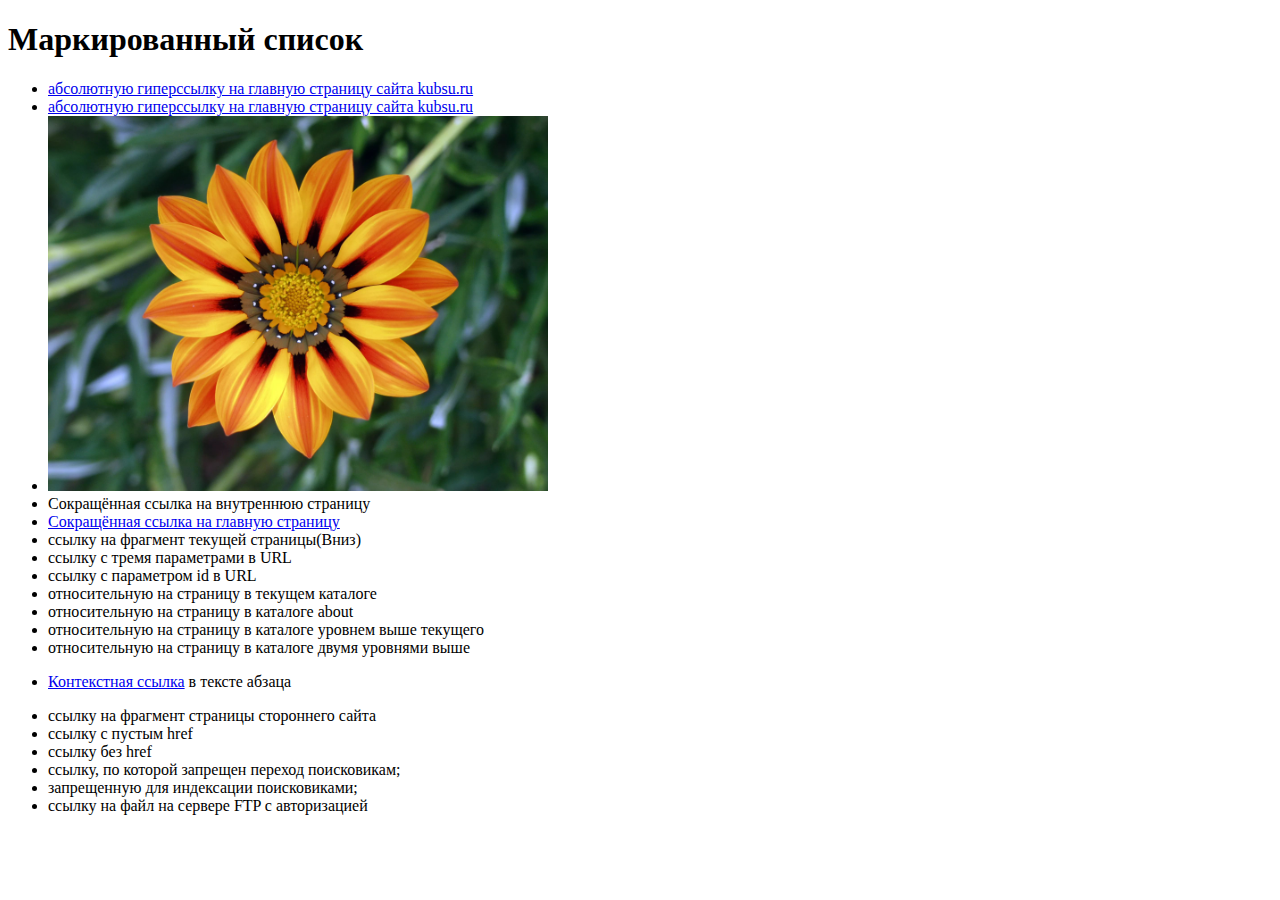
<file: index.html>
<!DOCTYPE html>
<html lang="ru">
  <head>
    <title>Работа 1</title>
  </head>
  <body>
    <h1>Маркированный список</h1>
    <ul>
    <li><a href="http://kubsu.ru/">абсолютную гиперссылку на главную страницу сайта kubsu.ru</a></li>
    <li><a href="https://kubsu.ru/">абсолютную гиперссылку на главную страницу сайта kubsu.ru</a></li>
    <li><a href="https://kubsu.ru/"><img src="image.jpg" style="width: 500px;"></a></li>
    <li><a href="/inside/"></a>Сокращённая ссылка на внутреннюю страницу</li>
    <li><a href="/">Сокращённая ссылка на главную страницу</a></li>
    <li><a href="#Bottom"></a> ссылку на фрагмент текущей страницы(Вниз)</li>
    <li><a href="https://example.com/search?category=books&sort=price&availability=in_stock"></a> ссылку с тремя параметрами в URL</li>
    <li><a href="https://moodle.kubsu.ru/mod/assign/view.php?id=16911"></a> ссылку с параметром id в URL</li>
    <li><a href="putnik.html"></a> относительную на страницу в текущем каталоге</li>
    <li><a href="about/putnik.html"></a> относительную на страницу в каталоге about</li>
    <li><a href="../putnik.html"></a> относительную на страницу в каталоге уровнем выше текущего</li>
    <li><a href="../../putnik.html"></a> относительную на страницу в каталоге двумя уровнями выше</li>
    <li><a href="https://putnik.com"><p>Контекстная ссылка</a> в тексте абзаца</p></li>
    <li><a href="https://ru.wikipedia.org/wiki/The_International#The_International_2014"></a> ссылку на фрагмент страницы стороннего сайта</li>
    
    <li><a href=""></a> ссылку с пустым href</li>
    <li><a href=""></a> ссылку без href</li>
    <li><a href=""></a> ссылку, по которой запрещен переход поисковикам;</li>
    <li><a href=""></a> запрещенную для индексации поисковиками;</li>
    <li><a href=""></a> ссылку на файл на сервере FTP с авторизацией</li>

    </ul>

    <a id="Bottom"></a>
  </body>
</file>
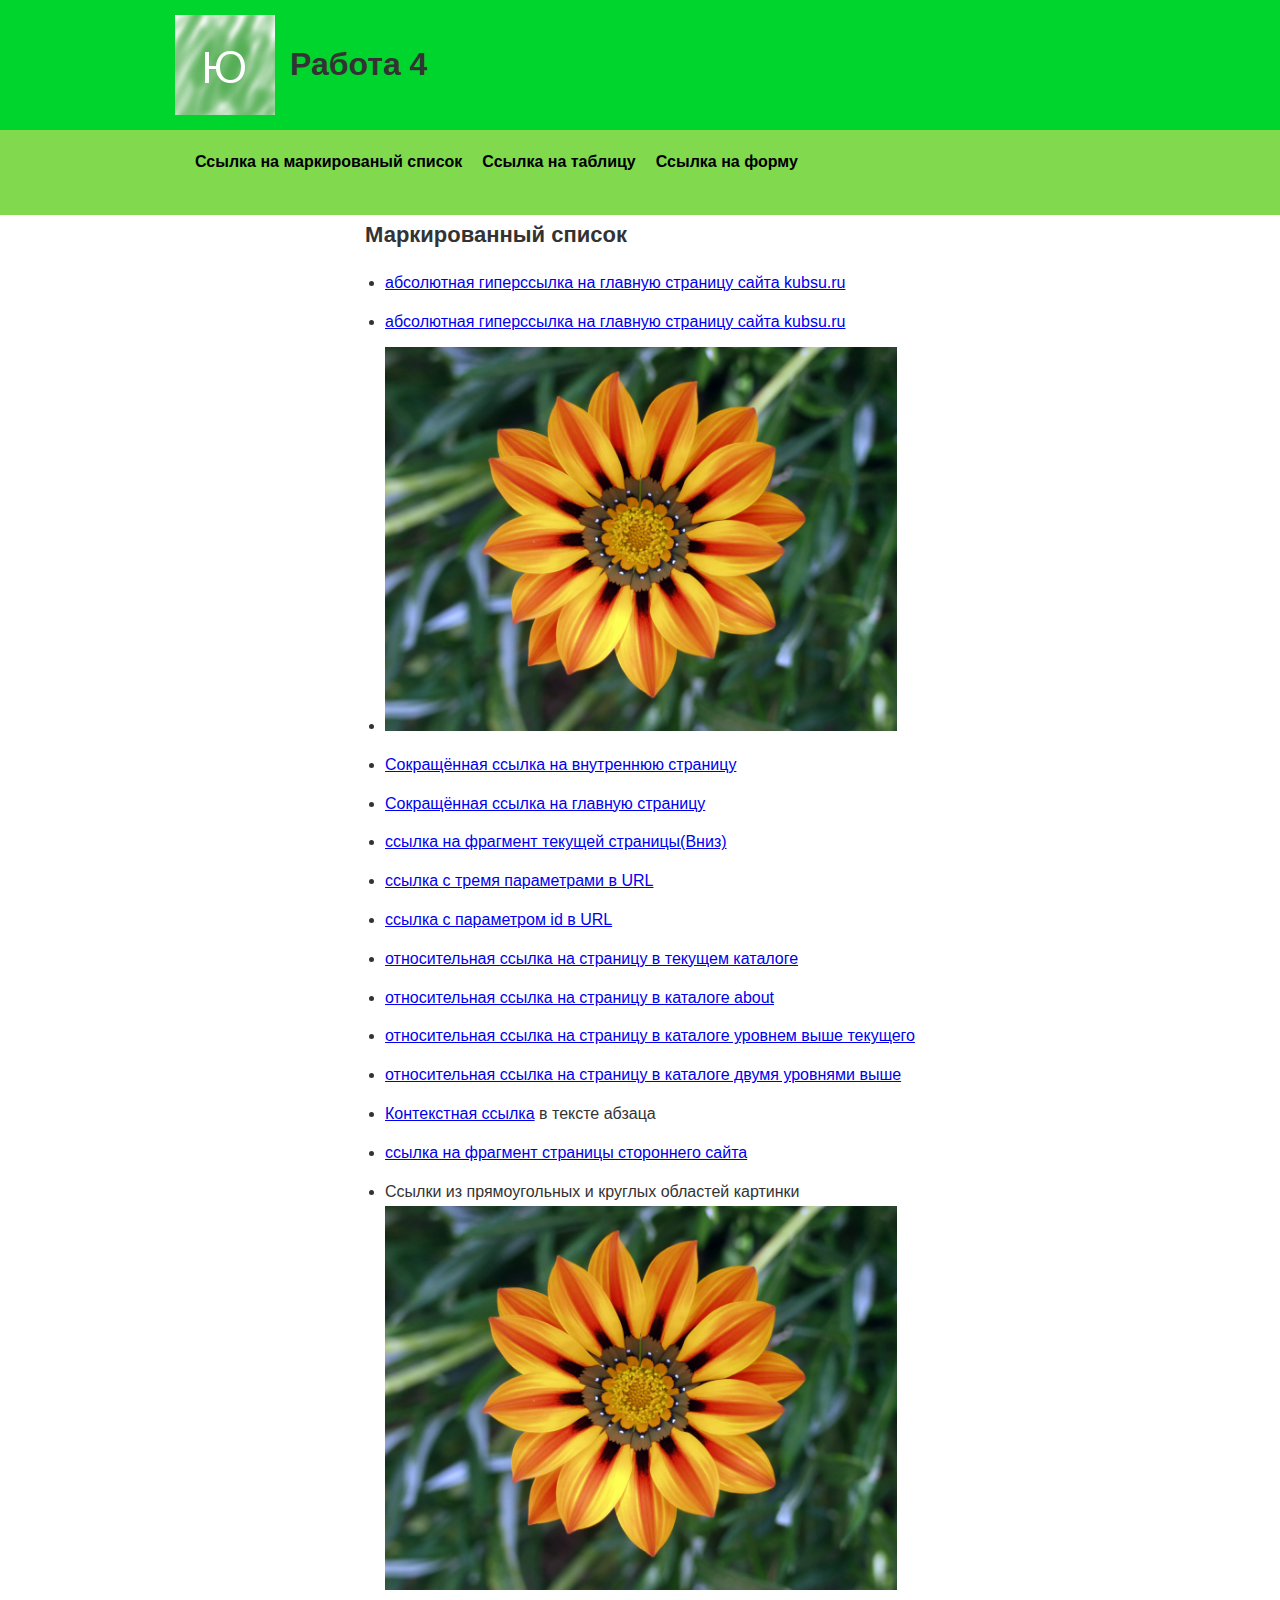
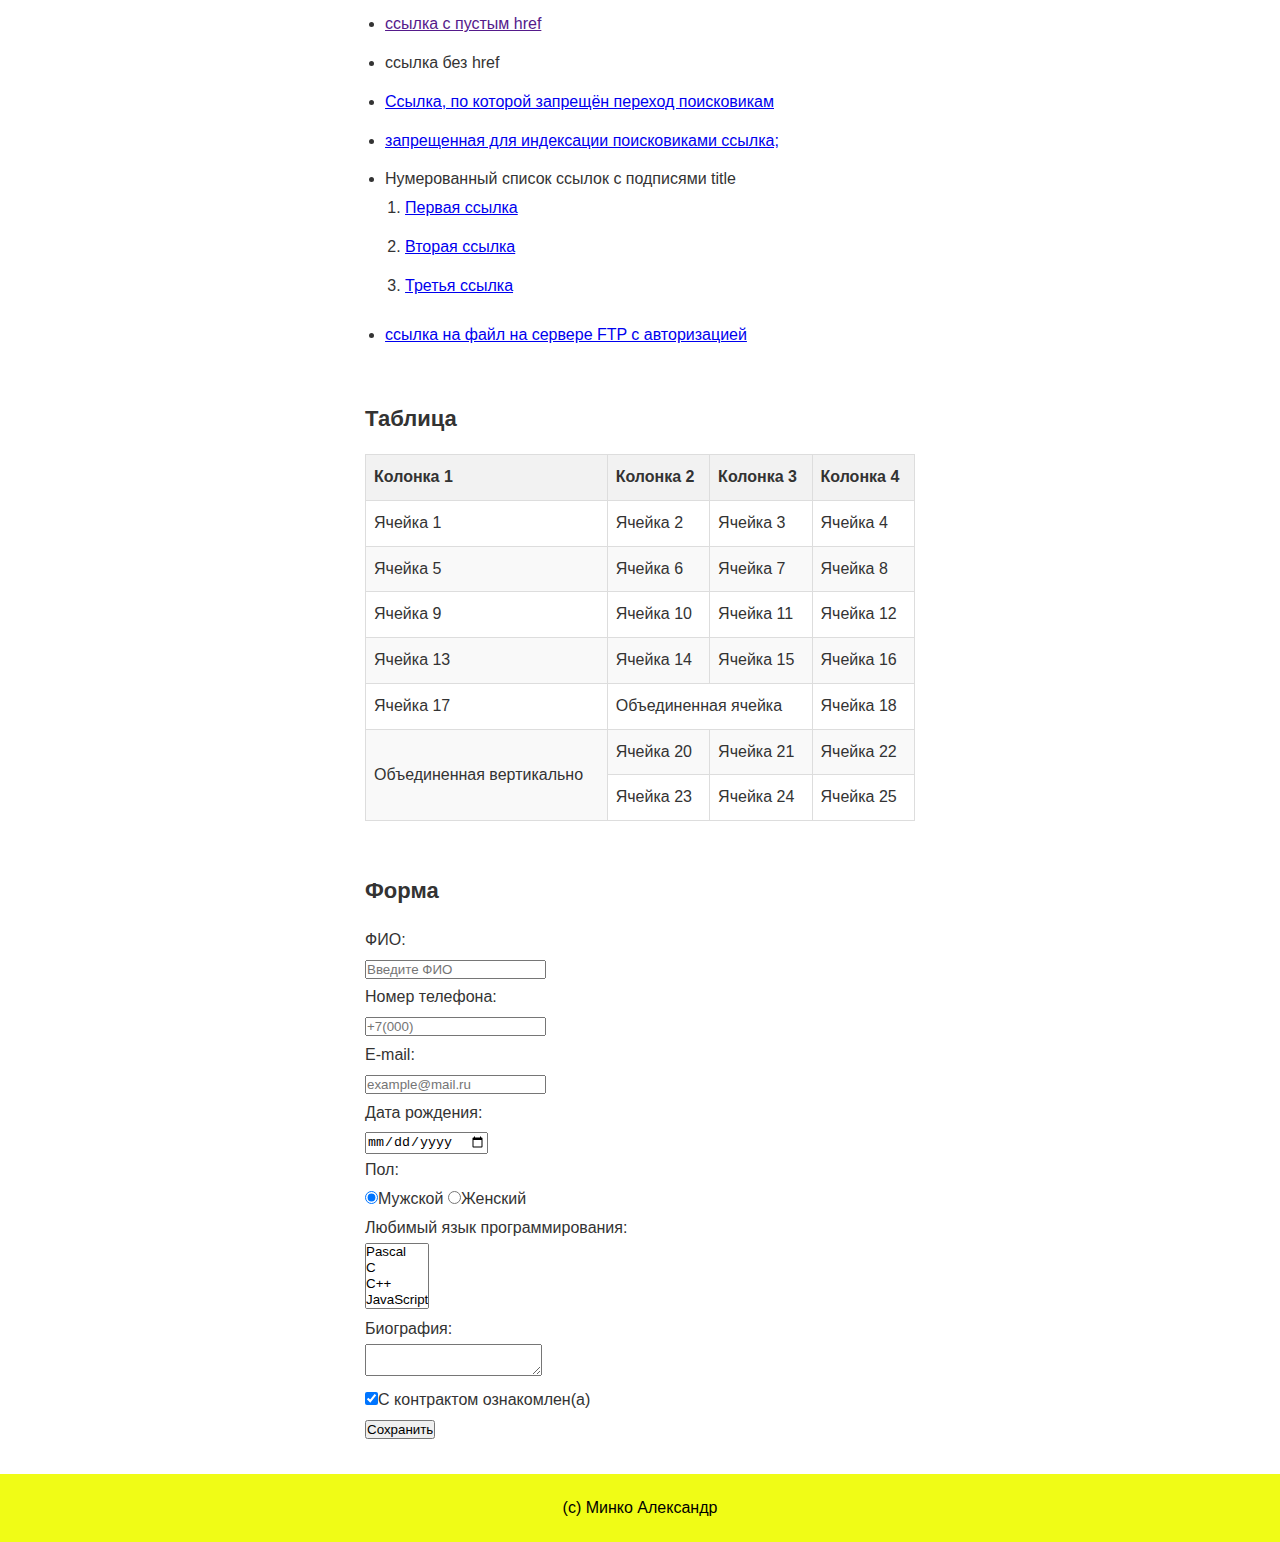
<file: task4/index.html>
<!DOCTYPE html>
<html lang="ru">
<head>
    <meta charset="UTF-8">
    <meta name="viewport" content="width=device-width, initial-scale=1.0">
    <title>Работа 4</title>
    <link rel="stylesheet" href="taska4.css">
</head>
<body>
    <header>
        <div class="container">
            <div class="header-content">
                <img src="image.png" alt="Логотип" class="logo">
                <h1>Работа 4</h1>
            </div>
        </div>
    </header>

    <nav>
        <div class="container">
            <ul class="menu">
                <li><a href="#marked_list">Ссылка на маркированый список</a></li>
                <li><a href="#table-section">Ссылка на таблицу</a></li>
                <li><a href="#form-section">Ссылка на форму</a></li>
            </ul>
        </div>
    </nav>
    <main class="container">
        <div class="content-wrapper">
            <section id="links">        
                <h3 id="marked_list">Маркированный список</h3>
                <ul>
                    <li><a href="http://kubsu.ru/">абсолютная гиперссылка на главную страницу сайта kubsu.ru</a></li>
          <li><a href="https://kubsu.ru/">абсолютная гиперссылка на главную страницу сайта kubsu.ru</a></li>

          <li><a href="https://kubsu.ru/">
              <img src="image.jpg" alt="Цветок" class="pic">
            </a>
          </li>

          <li><a href="/inside.html">Сокращённая ссылка на внутреннюю страницу</a></li>
          <li><a href="/">Сокращённая ссылка на главную страницу</a></li>
          <li><a href="#form"> ссылка на фрагмент текущей страницы(Вниз)</a></li>
          <li><a href="https://example.com/search?category=books&sort=price&availability=in_stock">ссылка с тремя
              параметрами в URL</a> </li>
          <li><a href="https://moodle.kubsu.ru/mod/assign/view.php?id=16911">ссылка с параметром id в URL</a> </li>
          <li><a href="/putnik.html">относительная ссылка на страницу в текущем каталоге</a> </li>
          <li><a href="/about/putnik.html"> относительная ссылка на страницу в каталоге about</a></li>
          <li><a href="../putnik.html">относительная ссылка на страницу в каталоге уровнем выше текущего</a> </li>
          <li><a href="../../putnik.html"> относительная ссылка на страницу в каталоге двумя уровнями выше</a></li>
          <li>
            <p><a href="https://putnik.com">Контекстная ссылка</a> в тексте абзаца</p>
          </li>
          <li><a href="https://ru.wikipedia.org/wiki/The_International#The_International_2014">ссылка на фрагмент
              страницы
              стороннего сайта</a> </li>

          <li>
            <p>Ссылки из прямоугольных и круглых областей картинки</p>
            <img src="image.jpg" alt="Ссылки" class="pic" usemap="#map1">
            <map name=map1>
              <area shape="rect" coords="0,0,256,384" href="https://kubsu.ru/" alt="КубГу">
              <area shape="circle" coords="384,192,128"
                href="https://ru.wikipedia.org/wiki/The_International#The_International_2014" alt="Int">
            </map>
          </li>

          <li><a href=""> ссылка с пустым href</a></li>
          <li><a> ссылка без href</a></li>
          <li><a href="https://www.w3.org/standards/" rel="nofollow">Ссылка, по которой запрещён переход поисковикам</a>
          </li>
          <li><!--<noindex>--><a href="https://www.wildberries.ru/"> запрещенная для индексации поисковиками
              ссылка;</a><!--</noindex>--></li>

          <li>
            <p>Нумерованный список ссылок с подписями title</p>
            <ol>
              <li><a href="https://ru.wikipedia.org/wiki/Заглавная_страница" title="Подпись один">Первая ссылка</a></li>
              <li><a href="https://ru.wikipedia.org/wiki/Максим_Горький" title="Подпись два">Вторая ссылка</a></li>
              <li><a href="https://ru.wikipedia.org/wiki/Италия" title="Подпись три">Третья ссылка</a></li>
            </ol>
          </li>

          <li><a href="ftp://username:password@example.com/path/to/file"> ссылка на файл на сервере FTP с
              авторизацией</a>
          </li>
                </ul>
            </section>
        
            <section id="table">
                <h3>Таблица</h3>
                <table>
                    <thead>
                        <tr>
                            <th>Колонка 1</th>
                            <th>Колонка 2</th>
                            <th>Колонка 3</th>
                            <th>Колонка 4</th>
                        </tr>
                    </thead>
                    <tbody>
                        <tr>
                            <td>Ячейка 1</td>
                            <td>Ячейка 2</td>
                            <td>Ячейка 3</td>
                            <td>Ячейка 4</td>
                        </tr>
                        <tr>
                            <td>Ячейка 5</td>
                            <td>Ячейка 6</td>
                            <td>Ячейка 7</td>
                            <td>Ячейка 8</td>
                        </tr>
                        <tr>
                            <td>Ячейка 9</td>
                            <td>Ячейка 10</td>
                            <td>Ячейка 11</td>
                            <td>Ячейка 12</td>
                        </tr>
                        <tr>
                            <td>Ячейка 13</td>
                            <td>Ячейка 14</td>
                            <td>Ячейка 15</td>
                            <td>Ячейка 16</td>
                        </tr>
                        <tr>
                            <td>Ячейка 17</td>
                            <td colspan="2">Объединенная ячейка</td>
                            <td>Ячейка 18</td>
                        </tr>
                        <tr>
                            <td rowspan="2">Объединенная вертикально</td>
                            <td>Ячейка 20</td>
                            <td>Ячейка 21</td>
                            <td>Ячейка 22</td>
                        </tr>
                        <tr>
                            <td>Ячейка 23</td>
                            <td>Ячейка 24</td>
                            <td>Ячейка 25</td>
                        </tr>
                    </tbody>
                </table>
            </section>

            <section id="form">
                <h2>Форма</h2>
        <form action="/form-submitted.html" method="POST">

          <label>
            ФИО:<br>
            <input type="text" name="Names" placeholder="Введите ФИО" required>
          </label><br>

          <label>
            Номер телефона:<br>
            <input type="tel" pattern="\+?[0-9\s\-\(\)]+" name="phone-number" placeholder="+7(000)" required>
          </label><br>

          <label>
            E-mail:<br>
            <input type="email" name="Email" placeholder="example@mail.ru" required>
          </label><br>

          <label>
            Дата рождения:<br>
            <input name="field-date" type="date" required>
          </label><br>

          Пол:<br>
          <label>
            <input type="radio" checked="checked" name="gender" value="male" required>Мужской
          </label>
          <label>
            <input type="radio" name="gender" value="female" required>Женский
          </label><br>

          <label>
            Любимый язык программирования:<br>
            <select name="name-2[]" multiple="multiple" required>
              <option value="item1">Pascal</option>
              <option value="item2">C</option>
              <option value="item3">C++</option>
              <option value="item4">JavaScript</option>
              <option value="item5">PHP</option>
              <option value="item6">Python</option>
              <option value="item7">Java</option>
              <option value="item8">Haskel</option>
              <option value="item9">Clojure</option>
              <option value="item10">Prolog</option>
              <option value="item11">Scala</option>
            </select><br>
          </label>

          <label>
            Биография:<br>
            <textarea name="name-3" placeholder="Информация о вас" required>
          </textarea>
          </label><br>

          <label>
            <input type="checkbox" checked="checked" name="check-1" required>С контрактом ознакомлен(а)
          </label><br>

          <input type="submit" value="Сохранить">
        </form>
            </section>
        </div>
        
    </main>
        <footer>
        <div class="container">
            <p>(с) Минко Александр</p>
        </div>
    </footer>
</body>
</html>
</file>
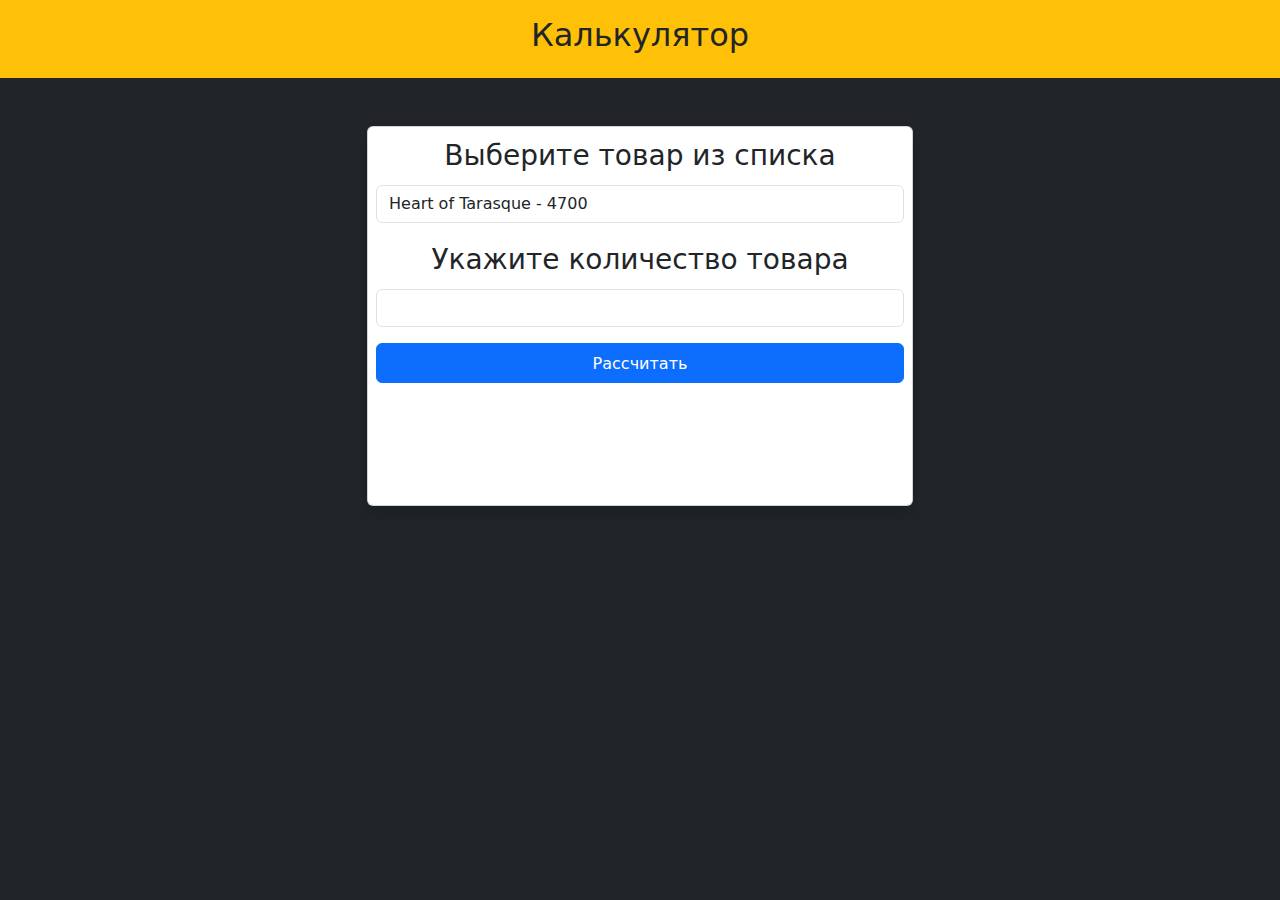
<file: task5/index.html>
<!DOCTYPE html>
<html lang="ru">

<head>
    <title>Калькулятор</title>
    <meta charset="UTF-8">
    <link href="https://cdn.jsdelivr.net/npm/bootstrap@5.3.2/dist/css/bootstrap.min.css" rel="stylesheet">
</head>

<body class="bg-dark">
    <header class="bg-warning">
        <div class="container-fluid d-flex">
            <div class="fw-bold px-5 py-3 w-100 text-center">
                <h2>Калькулятор</h2>
            </div>
        </div>
    </header>

    <div class="container my-5">
        <div class="row">
            <div class="col-md-6 offset-md-3">
                <div class="card shadow">
                    <form class="mx-2 my-2">
                        <div class="mb-3">
                            <div class="px-5 py-1 text-center">
                                <h3>Выберите товар из списка</h3>
                            </div>
                            <select id="good" class=" form-control">
                                <option value="4700">Heart of Tarasque - 4700</option>
                                <option value="6000">Divine rapier - 6000</option>
                                <option value="7700">Dagon - 7700</option>
                                <option value="850">Ring of Tarasque - 850</option>
                                <option value="90">Tango - 90</option>
                                <option value="50">clarity - 50</option>
                            </select>
                        </div>
                        <div class="px-5 py-1 text-center">
                            <h3>Укажите количество товара</h3>
                        </div>
                        <input type="text" pattern="[0-9]+" id="quantity" class=" form-control" required>
                        <button type="button" id="calcButton"
                            class="btn btn-primary w-100 mt-3 px-2 pt-2">Рассчитать</button>
                    </form>
                    <div class="mx-2 my-4">
                    <div id="result" class="alert mt-3 w-100 text-center"></div>
                    </div>
                </div>
            </div>
        </div>
    </div>

    <script src="script.js" defer></script>

</body>

</html>
</file>
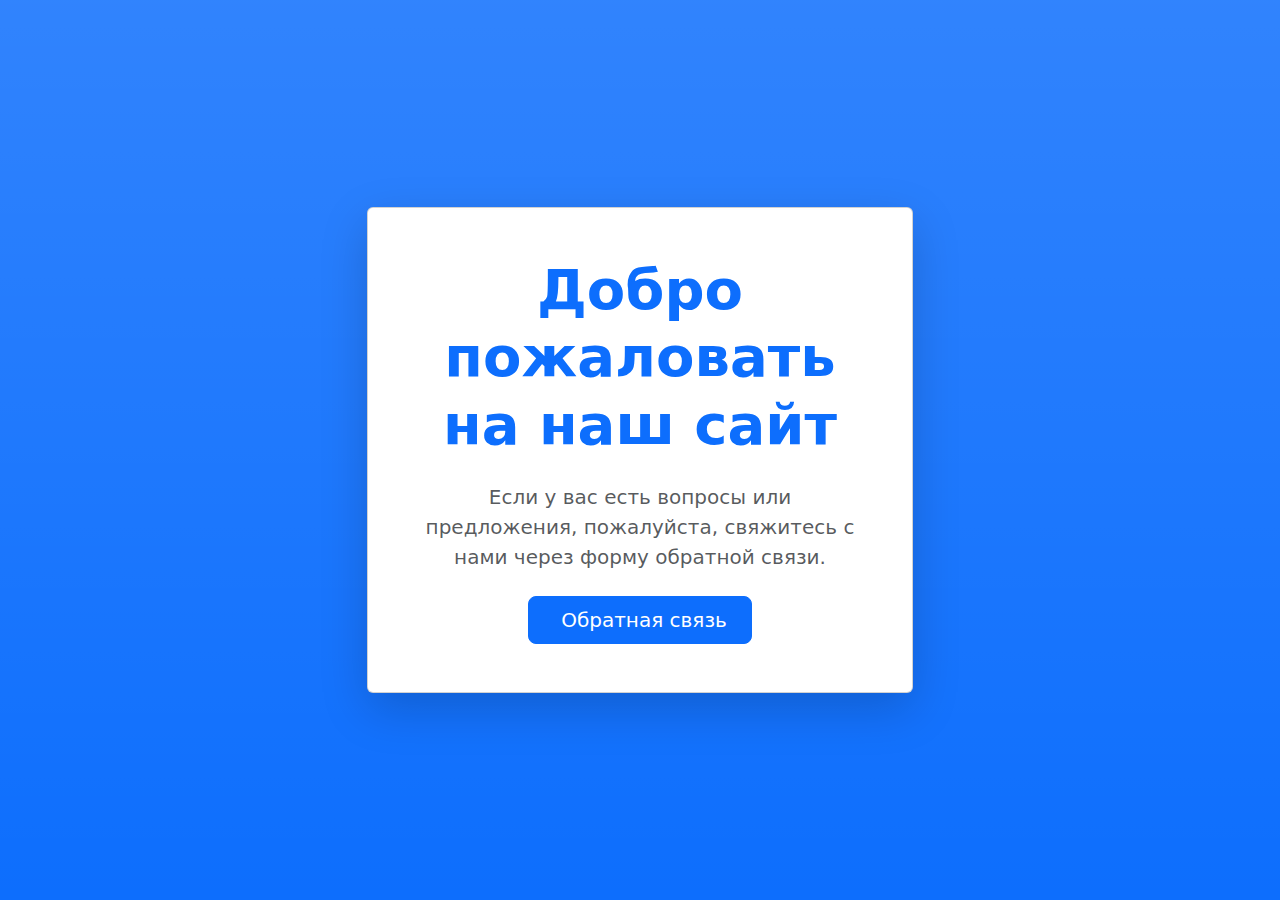
<file: task8/index.html>
<!DOCTYPE html>
<html lang="ru">
<head>
    <meta charset="UTF-8">
    <meta name="viewport" content="width=device-width, initial-scale=1.0">
    <title>Форма обратной связи</title>
    
    <link href="https://cdn.jsdelivr.net/npm/bootstrap@5.3.0-alpha1/dist/css/bootstrap.min.css" rel="stylesheet">
</head>
<body class="bg-primary bg-gradient min-vh-100 d-flex align-items-center justify-content-center py-4">
    <div class="container">
        <div class="row justify-content-center">
            <div class="col-12 col-md-8 col-lg-6">
                <div class="card shadow-lg">
                    <div class="card-body text-center p-4 p-md-5">
                        <h1 class="card-title display-4 fw-bold text-primary mb-4">Добро пожаловать на наш сайт</h1>
                        <p class="card-text lead text-muted mb-4">Если у вас есть вопросы или предложения, пожалуйста, свяжитесь с нами через форму обратной связи.</p>
                        <button class="btn btn-primary btn-lg px-4 py-2" data-bs-toggle="modal" data-bs-target="#feedbackModal">
                            <i class="bi bi-chat-left-text me-2"></i>Обратная связь
                        </button>
                    </div>
                </div>
            </div>
        </div>
    </div>

    
    <div class="modal fade" id="feedbackModal" tabindex="-1" aria-labelledby="feedbackModalLabel" aria-hidden="true">
        <div class="modal-dialog modal-dialog-centered">
            <div class="modal-content">
                <div class="modal-header bg-primary text-white">
                    <h2 class="modal-title fs-4" id="feedbackModalLabel">
                        <i class="bi bi-envelope me-2"></i>Форма обратной связи
                    </h2>
                    <button type="button" class="btn-close btn-close-white" data-bs-dismiss="modal" aria-label="Close"></button>
                </div>
                <div class="modal-body p-4">
                    <form id="feedbackForm">
                        <div class="mb-3">
                            <label for="fullName" class="form-label">ФИО:</label>
                            <input type="text" class="form-control" id="fullName" name="fullName" required>
                        </div>
                        
                        <div class="mb-3">
                            <label for="email" class="form-label">Email:</label>
                            <input type="email" class="form-control" id="email" name="email" required>
                        </div>
                        
                        <div class="mb-3">
                            <label for="phone" class="form-label">Телефон:</label>
                            <input type="tel" class="form-control" pattern="\+?[0-9\s\-\(\)]+" id="phone" name="phone">
                        </div>
                        
                        <div class="mb-3">
                            <label for="organization" class="form-label">Организация:</label>
                            <input type="text" class="form-control" id="organization" name="organization">
                        </div>
                        
                        <div class="mb-3">
                            <label for="message" class="form-label">Сообщение:</label>
                            <textarea class="form-control" id="message" name="message" rows="4" required></textarea>
                        </div>
                        
                        <div class="mb-3 form-check">
                            <input type="checkbox" class="form-check-input" id="agreement" name="agreement" required>
                            <label class="form-check-label" for="agreement">Согласен с политикой обработки персональных данных</label>
                        </div>
                        
                        <button type="submit" class="btn btn-success w-100 py-2" id="submitBtn">
                            <i class="bi bi-send me-2"></i>Отправить
                        </button>
                        
                        <div class="alert alert-success mt-3 d-none" id="successMessage">
                            <i class="bi bi-check-circle me-2"></i>Сообщение успешно отправлено!
                        </div>
                        
                        <div class="alert alert-danger mt-3 d-none" id="errorMessage">
                            <i class="bi bi-exclamation-triangle me-2"></i>Произошла ошибка при отправке. Попробуйте еще раз.
                        </div>
                    </form>
                </div>
            </div>
        </div>
    </div>

    <!-- Bootstrap 5 JS с Popper -->
    <script src="https://cdn.jsdelivr.net/npm/bootstrap@5.3.0-alpha1/dist/js/bootstrap.bundle.min.js"></script>
    <!-- Внешний JavaScript файл -->
    <script src="script.js"></script>
</body>
</html>
</file>
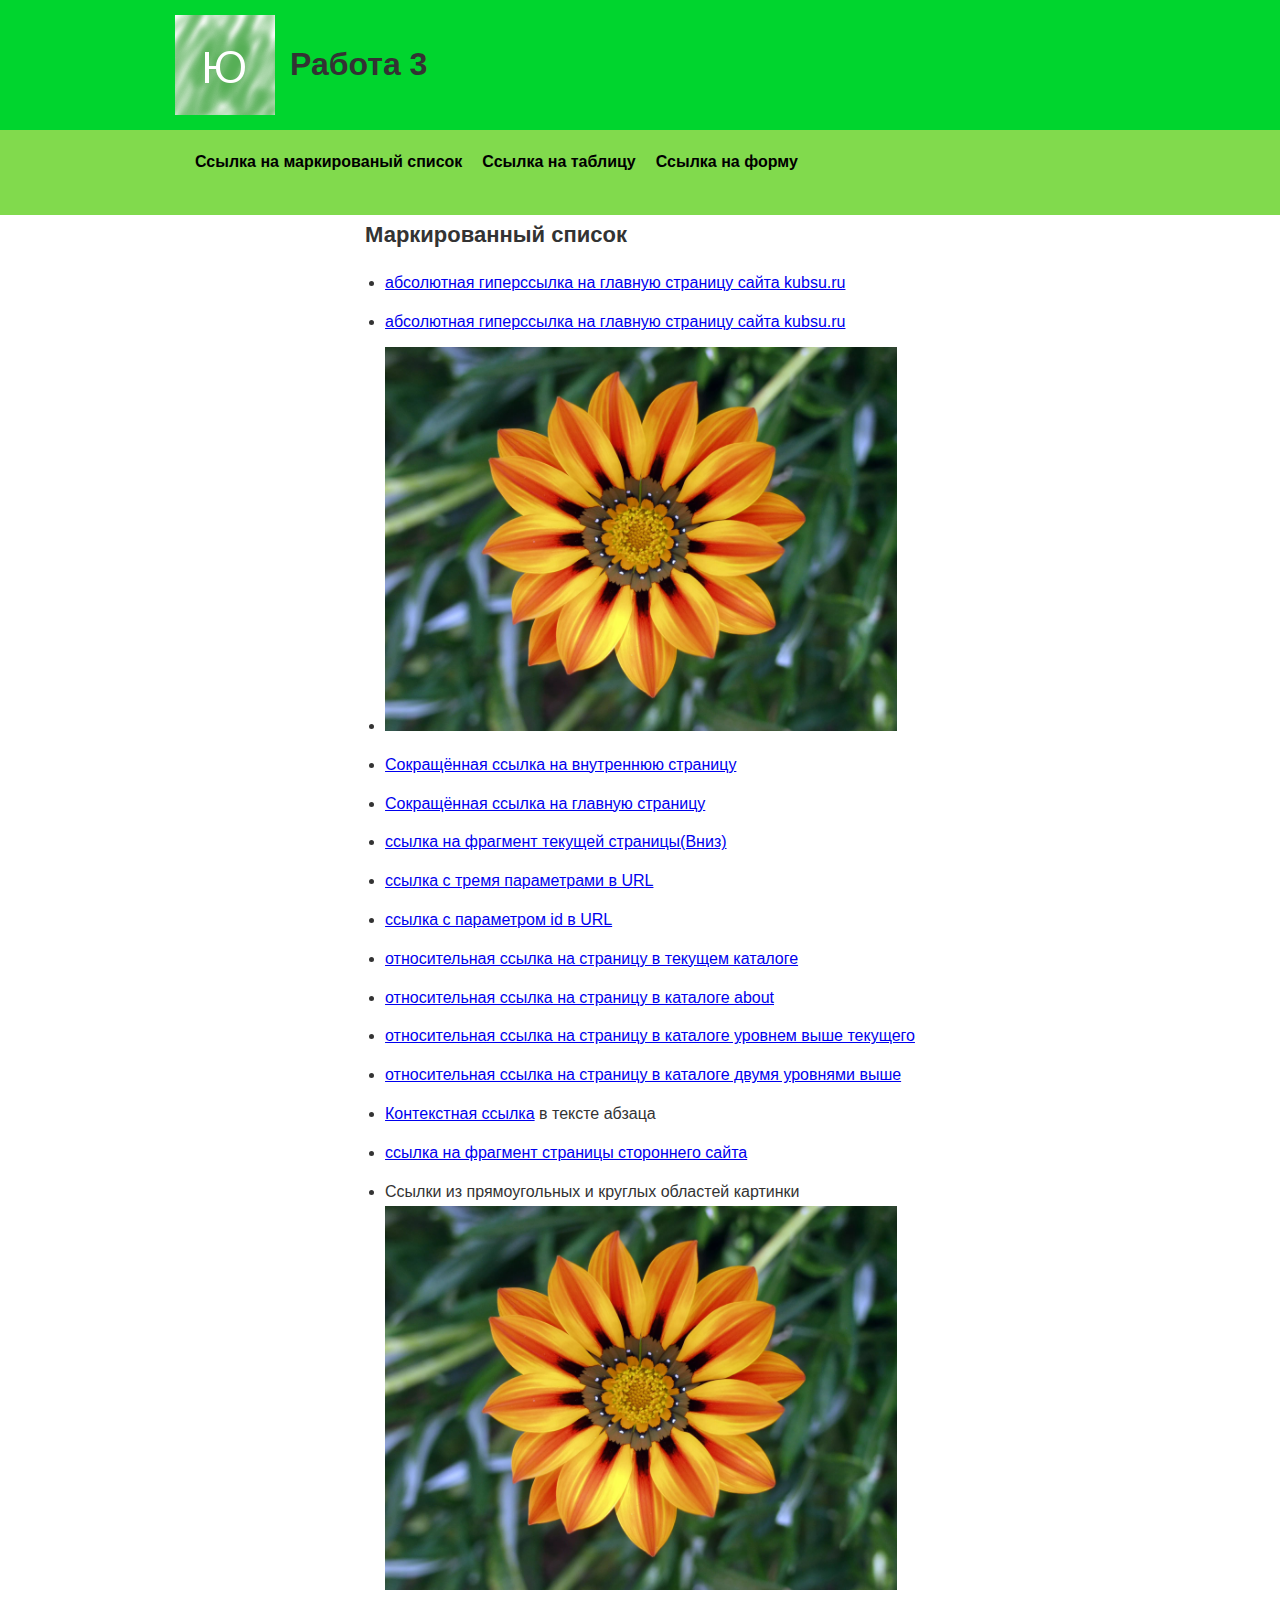
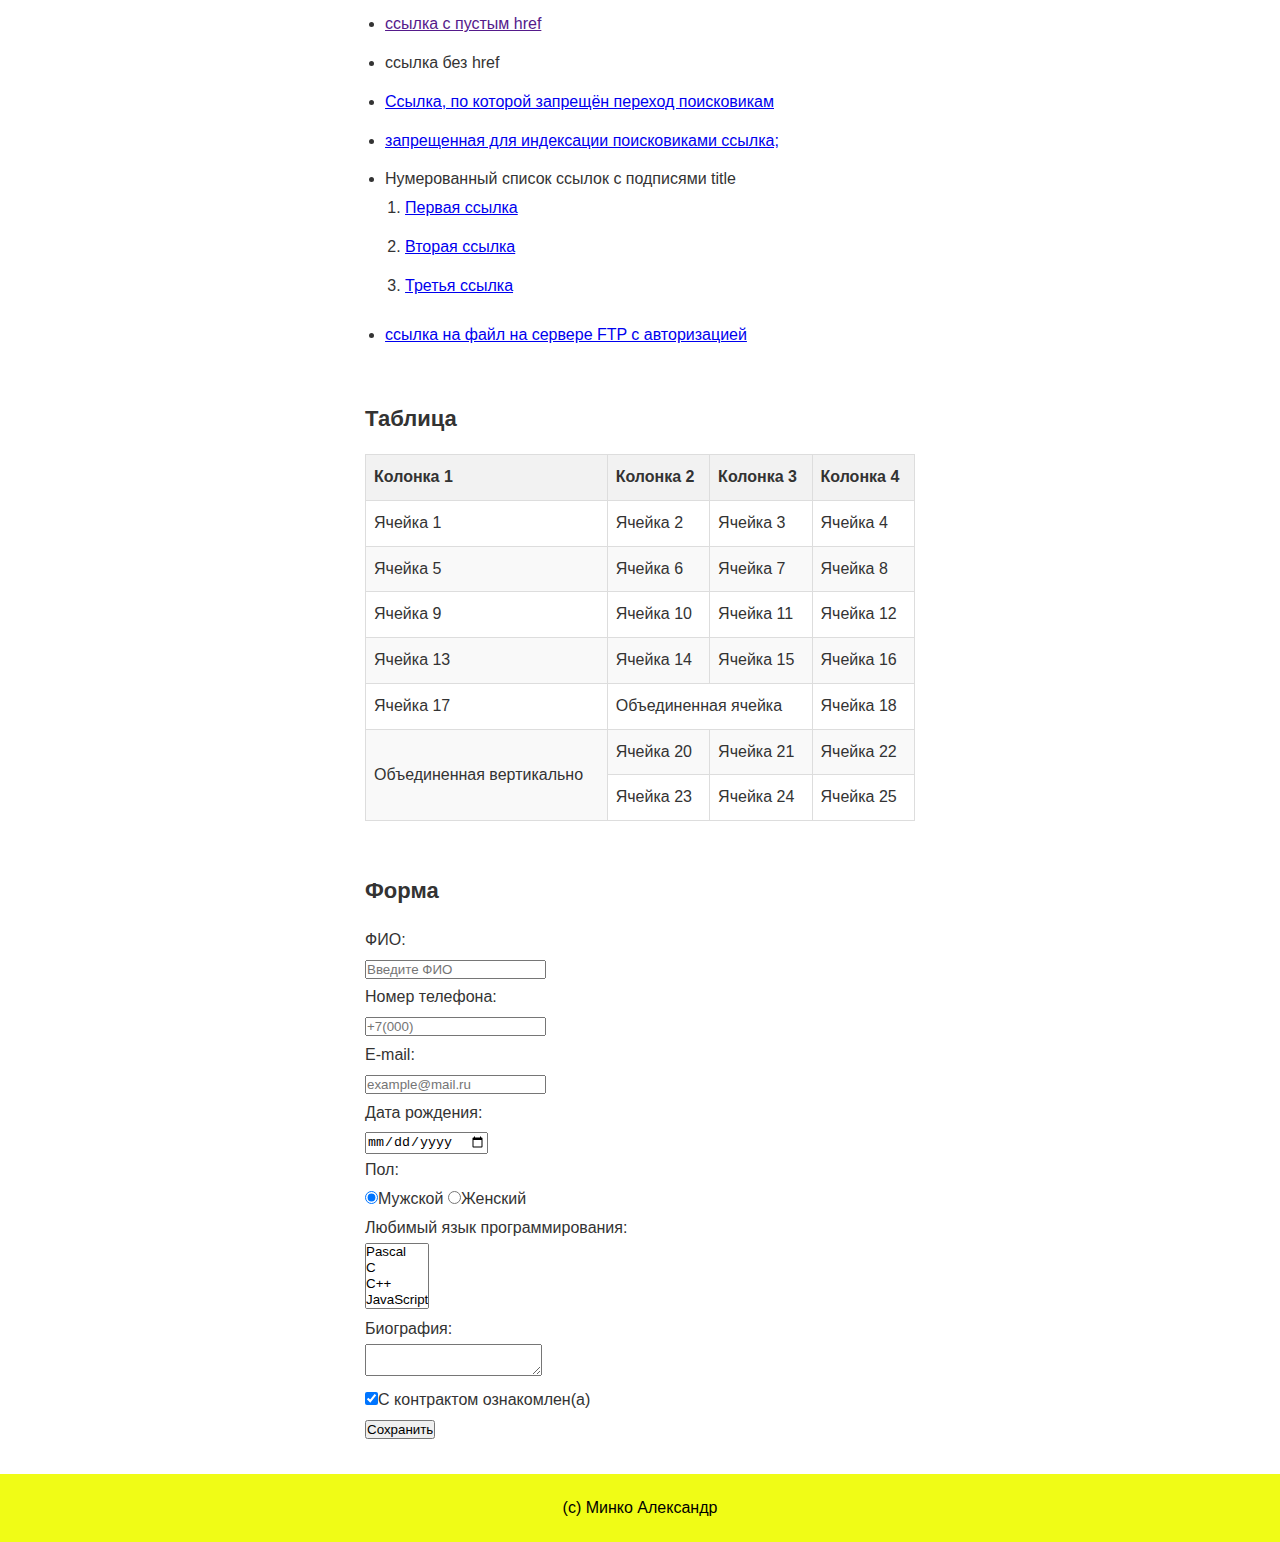
<file: taska3/index.html>
<!DOCTYPE html>
<html lang="ru">
<head>
    <meta charset="UTF-8">
    <meta name="viewport" content="width=device-width, initial-scale=1.0">
    <title>Работа 3</title>
    <link rel="stylesheet" href="taska3.css">
</head>
<body>
    <header>
        <div class="container">
            <div class="header-content">
                <img src="image.png" alt="Логотип" class="logo">
                <h1>Работа 3</h1>
            </div>
        </div>
    </header>

    <nav>
        <div class="container">
            <ul class="menu">
                <li><a href="#marked_list">Ссылка на маркированый список</a></li>
                <li><a href="#table-section">Ссылка на таблицу</a></li>
                <li><a href="#form-section">Ссылка на форму</a></li>
            </ul>
        </div>
    </nav>
    <main class="container">
        <div class="content-wrapper">
            <section id="links">        
                <h3 id="marked_list">Маркированный список</h3>
                <ul>
                    <li><a href="http://kubsu.ru/">абсолютная гиперссылка на главную страницу сайта kubsu.ru</a></li>
          <li><a href="https://kubsu.ru/">абсолютная гиперссылка на главную страницу сайта kubsu.ru</a></li>

          <li><a href="https://kubsu.ru/">
              <img src="image.jpg" alt="Цветок" class="pic">
            </a>
          </li>

          <li><a href="/inside.html">Сокращённая ссылка на внутреннюю страницу</a></li>
          <li><a href="/">Сокращённая ссылка на главную страницу</a></li>
          <li><a href="#form"> ссылка на фрагмент текущей страницы(Вниз)</a></li>
          <li><a href="https://example.com/search?category=books&sort=price&availability=in_stock">ссылка с тремя
              параметрами в URL</a> </li>
          <li><a href="https://moodle.kubsu.ru/mod/assign/view.php?id=16911">ссылка с параметром id в URL</a> </li>
          <li><a href="/putnik.html">относительная ссылка на страницу в текущем каталоге</a> </li>
          <li><a href="/about/putnik.html"> относительная ссылка на страницу в каталоге about</a></li>
          <li><a href="../putnik.html">относительная ссылка на страницу в каталоге уровнем выше текущего</a> </li>
          <li><a href="../../putnik.html"> относительная ссылка на страницу в каталоге двумя уровнями выше</a></li>
          <li>
            <p><a href="https://putnik.com">Контекстная ссылка</a> в тексте абзаца</p>
          </li>
          <li><a href="https://ru.wikipedia.org/wiki/The_International#The_International_2014">ссылка на фрагмент
              страницы
              стороннего сайта</a> </li>

          <li>
            <p>Ссылки из прямоугольных и круглых областей картинки</p>
            <img src="image.jpg" alt="Ссылки" class="pic" usemap="#map1">
            <map name=map1>
              <area shape="rect" coords="0,0,256,384" href="https://kubsu.ru/" alt="КубГу">
              <area shape="circle" coords="384,192,128"
                href="https://ru.wikipedia.org/wiki/The_International#The_International_2014" alt="Int">
            </map>
          </li>

          <li><a href=""> ссылка с пустым href</a></li>
          <li><a> ссылка без href</a></li>
          <li><a href="https://www.w3.org/standards/" rel="nofollow">Ссылка, по которой запрещён переход поисковикам</a>
          </li>
          <li><!--<noindex>--><a href="https://www.wildberries.ru/"> запрещенная для индексации поисковиками
              ссылка;</a><!--</noindex>--></li>

          <li>
            <p>Нумерованный список ссылок с подписями title</p>
            <ol>
              <li><a href="https://ru.wikipedia.org/wiki/Заглавная_страница" title="Подпись один">Первая ссылка</a></li>
              <li><a href="https://ru.wikipedia.org/wiki/Максим_Горький" title="Подпись два">Вторая ссылка</a></li>
              <li><a href="https://ru.wikipedia.org/wiki/Италия" title="Подпись три">Третья ссылка</a></li>
            </ol>
          </li>

          <li><a href="ftp://username:password@example.com/path/to/file"> ссылка на файл на сервере FTP с
              авторизацией</a>
          </li>
                </ul>
            </section>
        
            <section id="table">
                <h3>Таблица</h3>
                <table>
                    <thead>
                        <tr>
                            <th>Колонка 1</th>
                            <th>Колонка 2</th>
                            <th>Колонка 3</th>
                            <th>Колонка 4</th>
                        </tr>
                    </thead>
                    <tbody>
                        <tr>
                            <td>Ячейка 1</td>
                            <td>Ячейка 2</td>
                            <td>Ячейка 3</td>
                            <td>Ячейка 4</td>
                        </tr>
                        <tr>
                            <td>Ячейка 5</td>
                            <td>Ячейка 6</td>
                            <td>Ячейка 7</td>
                            <td>Ячейка 8</td>
                        </tr>
                        <tr>
                            <td>Ячейка 9</td>
                            <td>Ячейка 10</td>
                            <td>Ячейка 11</td>
                            <td>Ячейка 12</td>
                        </tr>
                        <tr>
                            <td>Ячейка 13</td>
                            <td>Ячейка 14</td>
                            <td>Ячейка 15</td>
                            <td>Ячейка 16</td>
                        </tr>
                        <tr>
                            <td>Ячейка 17</td>
                            <td colspan="2">Объединенная ячейка</td>
                            <td>Ячейка 18</td>
                        </tr>
                        <tr>
                            <td rowspan="2">Объединенная вертикально</td>
                            <td>Ячейка 20</td>
                            <td>Ячейка 21</td>
                            <td>Ячейка 22</td>
                        </tr>
                        <tr>
                            <td>Ячейка 23</td>
                            <td>Ячейка 24</td>
                            <td>Ячейка 25</td>
                        </tr>
                    </tbody>
                </table>
            </section>

            <section id="form">
                <h2>Форма</h2>
        <form action="/form-submitted.html" method="POST">

          <label>
            ФИО:<br>
            <input type="text" name="Names" placeholder="Введите ФИО" required>
          </label><br>

          <label>
            Номер телефона:<br>
            <input type="tel" pattern="\+?[0-9\s\-\(\)]+" name="phone-number" placeholder="+7(000)" required>
          </label><br>

          <label>
            E-mail:<br>
            <input type="email" name="Email" placeholder="example@mail.ru" required>
          </label><br>

          <label>
            Дата рождения:<br>
            <input name="field-date" type="date" required>
          </label><br>

          Пол:<br>
          <label>
            <input type="radio" checked="checked" name="gender" value="male" required>Мужской
          </label>
          <label>
            <input type="radio" name="gender" value="female" required>Женский
          </label><br>

          <label>
            Любимый язык программирования:<br>
            <select name="name-2[]" multiple="multiple" required>
              <option value="item1">Pascal</option>
              <option value="item2">C</option>
              <option value="item3">C++</option>
              <option value="item4">JavaScript</option>
              <option value="item5">PHP</option>
              <option value="item6">Python</option>
              <option value="item7">Java</option>
              <option value="item8">Haskel</option>
              <option value="item9">Clojure</option>
              <option value="item10">Prolog</option>
              <option value="item11">Scala</option>
            </select><br>
          </label>

          <label>
            Биография:<br>
            <textarea name="name-3" placeholder="Информация о вас" required>
          </textarea>
          </label><br>

          <label>
            <input type="checkbox" checked="checked" name="check-1" required>С контрактом ознакомлен(а)
          </label><br>

          <input type="submit" value="Сохранить">
        </form>
            </section>
        </div>
        
    </main>
        <footer>
        <div class="container">
            <p>(с) Минко Александр</p>
        </div>
    </footer>
</body>
</html>
</file>
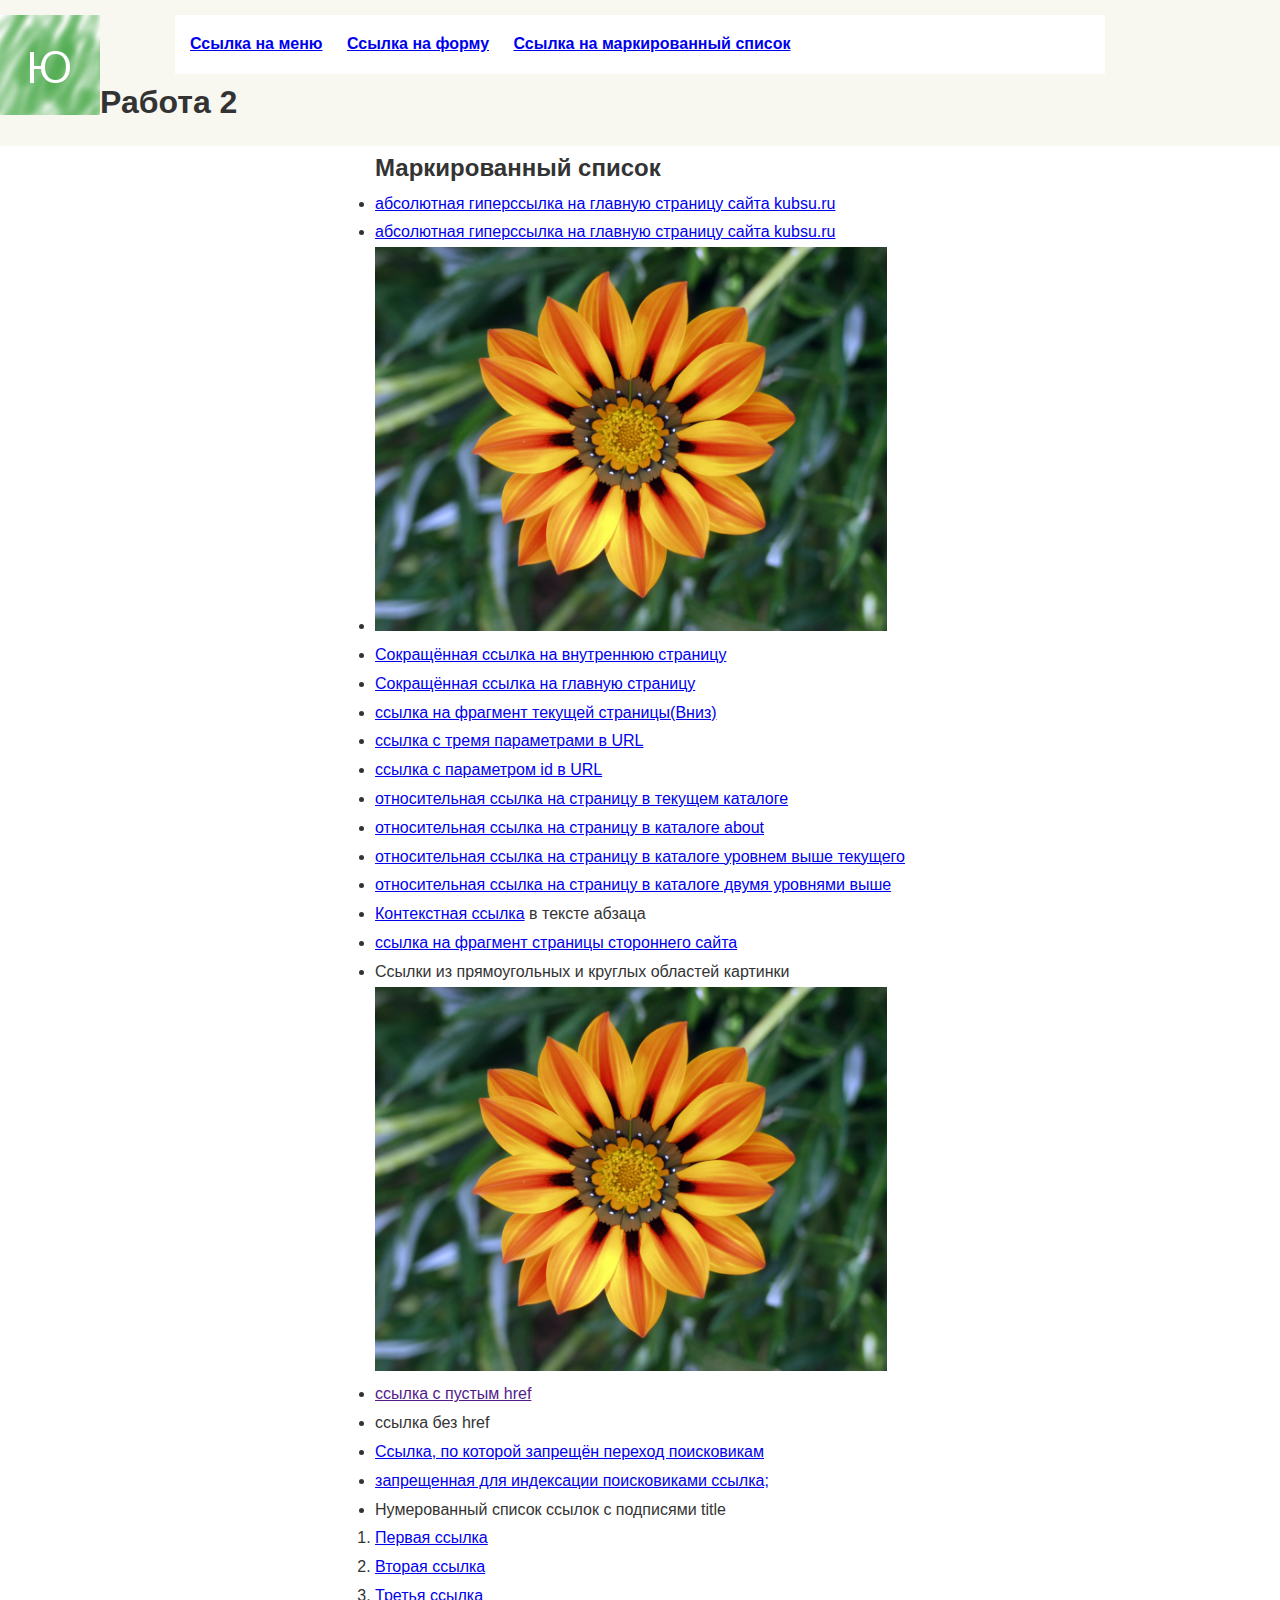
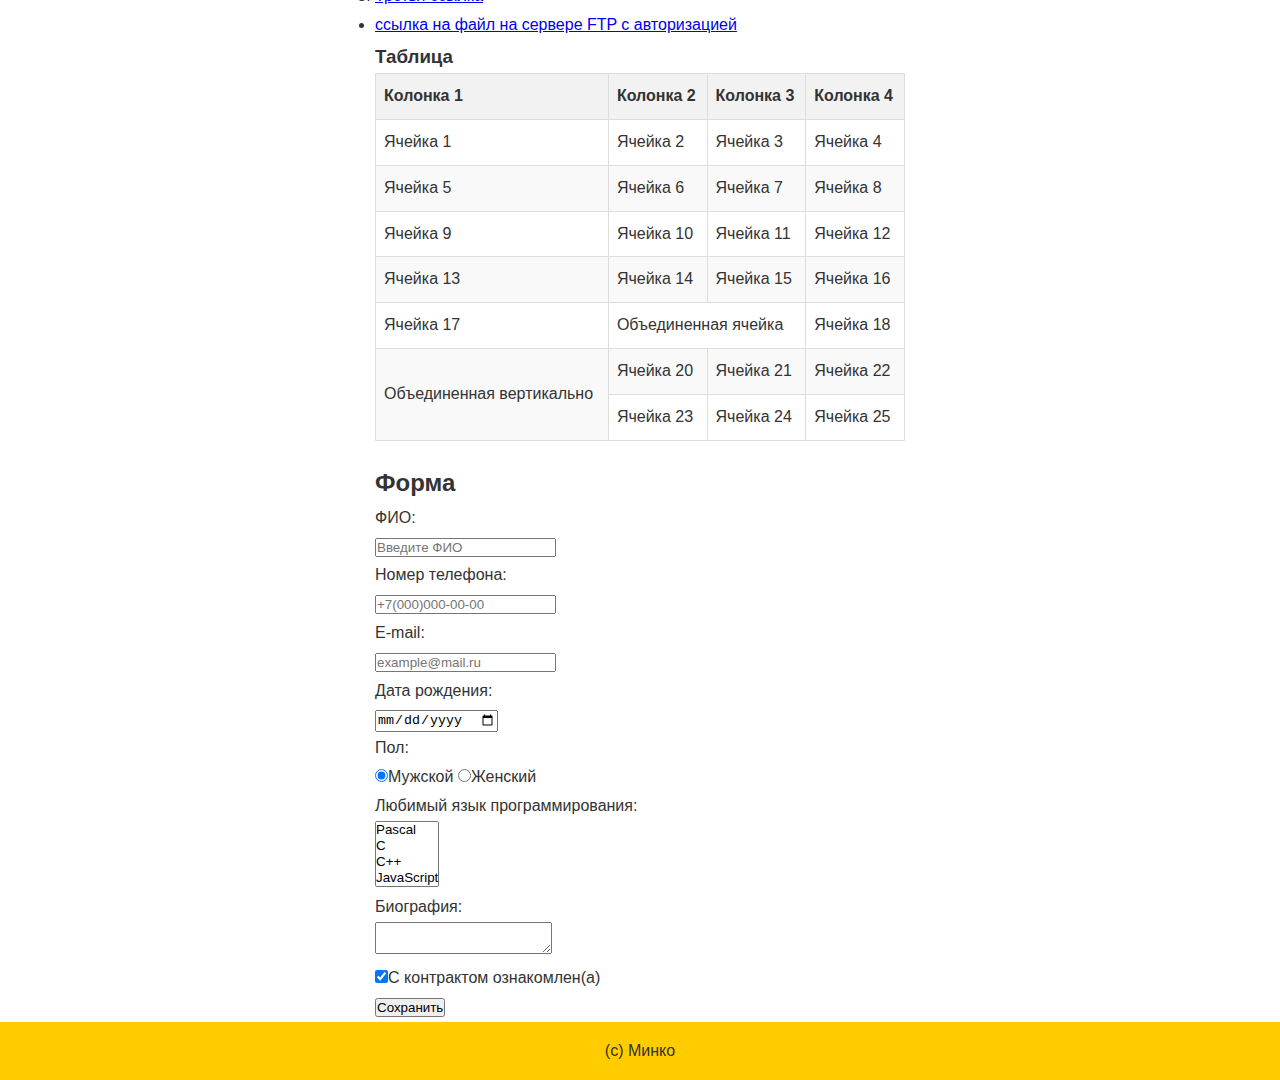
<file: task2/task2/index.html>
<!DOCTYPE html>
<html lang="ru">
  <head>
    <title>Работа 2</title>
    <link rel="stylesheet" href="task2.css">
    <meta name="viewport" content="width=device-width, initial-scale=1.0" charset="UTF-8">
  </head>
  <body>

    <header>
      <div>
        <img src="image.png" alt="Logo" class="logo">
        <div class="container">
       <nav id="menu" class="menu">
          <span><a href="#menu" >Ссылка на меню</a></span>
          <span><a href="#form" >Ссылка на форму</a></span>
          <span><a href="#marked_list" >Ссылка на маркированный список</a></span>
        </nav>
      </div>
        <h1>Работа 2</h1>
      </div>
    </header>
    <div class="container">
      <h2 id="marked_list" >Маркированный список</h2>

      <ul>
        <li><a href="http://kubsu.ru/">абсолютная гиперссылка на главную страницу сайта kubsu.ru</a></li>
        <li><a href="https://kubsu.ru/">абсолютная гиперссылка на главную страницу сайта kubsu.ru</a></li>

        <li><a href="https://kubsu.ru/">
          <img src="image.jpg" alt="Цветок" style="width: 512px;">
          </a>
        </li>

        <li><a href="/inside.html">Сокращённая ссылка на внутреннюю страницу</a></li>
        <li><a href="/">Сокращённая ссылка на главную страницу</a></li>
        <li><a href="#form"> ссылка на фрагмент текущей страницы(Вниз)</a></li>
        <li><a href="https://example.com/search?category=books&sort=price&availability=in_stock">ссылка с тремя параметрами в URL</a> </li>
        <li><a href="https://moodle.kubsu.ru/mod/assign/view.php?id=16911">ссылка с параметром id в URL</a> </li>
        <li><a href="/putnik.html">относительная ссылка на страницу в текущем каталоге</a> </li>
        <li><a href="/about/putnik.html"> относительная ссылка на страницу в каталоге about</a></li>
        <li><a href="../putnik.html">относительная ссылка на страницу в каталоге уровнем выше текущего</a> </li>
        <li><a href="../../putnik.html"> относительная ссылка на страницу в каталоге двумя уровнями выше</a></li>
        <li><p><a href="https://putnik.com">Контекстная ссылка</a> в тексте абзаца</p></li>
        <li><a href="https://ru.wikipedia.org/wiki/The_International#The_International_2014">ссылка на фрагмент страницы стороннего сайта</a> </li>
      
        <li><p>Ссылки из прямоугольных и круглых областей картинки</p>
          <img src="image.jpg" alt="Ссылки" style="width: 512px;" usemap="#map1">
          <map name=map1>
            <area shape="rect" coords="0,0,256,384" href="https://kubsu.ru/" alt="КубГу"> 
            <area shape="circle" coords="384,192,128" href="https://ru.wikipedia.org/wiki/The_International#The_International_2014" alt="Int">
          </map>
        </li>

        <li><a href=""> ссылка с пустым href</a></li>
        <li><a> ссылка без href</a></li>
        <li><a href="https://www.w3.org/standards/" rel="nofollow">Ссылка, по которой запрещён переход поисковикам</a></li>
        <li><!--<noindex>--><a href="https://www.wildberries.ru/"> запрещенная для индексации поисковиками ссылка;</a><!--</noindex>--></li>
        
        <li><p>Нумерованный список ссылок с подписями title</p>
            <ol>
              <li><a href="https://ru.wikipedia.org/wiki/Заглавная_страница" title="Подпись один">Первая ссылка</a></li>
              <li><a href="https://ru.wikipedia.org/wiki/Максим_Горький" title="Подпись два">Вторая ссылка</a></li>
              <li><a href="https://ru.wikipedia.org/wiki/Италия" title="Подпись три">Третья ссылка</a></li>
            </ol>
        </li>

        <li><a href="ftp://username:password@example.com/path/to/file"> ссылка на файл на сервере FTP с авторизацией</a></li>
      </ul>
      
              <section>
            <h3>Таблица</h3>
            <table>
                <thead>
                    <tr>
                        <th>Колонка 1</th>
                        <th>Колонка 2</th>
                        <th>Колонка 3</th>
                        <th>Колонка 4</th>
                    </tr>
                </thead>
                <tbody>
                    <tr>
                        <td>Ячейка 1</td>
                        <td>Ячейка 2</td>
                        <td>Ячейка 3</td>
                        <td>Ячейка 4</td>
                    </tr>
                    <tr>
                        <td>Ячейка 5</td>
                        <td>Ячейка 6</td>
                        <td>Ячейка 7</td>
                        <td>Ячейка 8</td>
                    </tr>
                    <tr>
                        <td>Ячейка 9</td>
                        <td>Ячейка 10</td>
                        <td>Ячейка 11</td>
                        <td>Ячейка 12</td>
                    </tr>
                    <tr>
                        <td>Ячейка 13</td>
                        <td>Ячейка 14</td>
                        <td>Ячейка 15</td>
                        <td>Ячейка 16</td>
                    </tr>
                    <tr>
                        <td>Ячейка 17</td>
                        <td colspan="2">Объединенная ячейка</td>
                        <td>Ячейка 18</td>
                    </tr>
                    <tr>
                        <td rowspan="2">Объединенная вертикально</td>
                        <td>Ячейка 20</td>
                        <td>Ячейка 21</td>
                        <td>Ячейка 22</td>
                    </tr>
                    <tr>
                        <td>Ячейка 23</td>
                        <td>Ячейка 24</td>
                        <td>Ячейка 25</td>
                    </tr>
                </tbody>
            </table>
        </section>

      <h2 id="form">Форма</h2>
      <form action="/form-submitted.html" method ="POST">
        
        <label>
          ФИО:<br>
          <input type="text" name="Names" placeholder="Введите ФИО" required>
        </label><br>

        <label>
          Номер телефона:<br>
          <input type="tel" name="Phone" placeholder="+7(000)000-00-00" required>
        </label><br>

        <label>
          E-mail:<br>
          <input type="email" name="Email" placeholder="example@mail.ru" required>
        </label><br>

        <label>
          Дата рождения:<br>
          <input name="field-date" type="date" required>
        </label><br>

        Пол:<br>
        <label>
          <input type="radio" checked="checked" name="gender" value="male" required>Мужской
        </label>
        <label>
          <input type="radio" name="gender" value="female" required>Женский
        </label><br>

        <label>
          Любимый язык программирования:<br>
          <select name="name-2[]" multiple="multiple" required>
            <option value="item1">Pascal</option>
            <option value="item2">C</option>
            <option value="item3">C++</option>
            <option value="item4">JavaScript</option>
            <option value="item5">PHP</option>
            <option value="item6">Python</option>
            <option value="item7">Java</option>
            <option value="item8">Haskel</option>
            <option value="item9">Clojure</option>
            <option value="item10">Prolog</option>
            <option value="item11">Scala</option>
          </select><br>
        </label>

        <label>
          Биография:<br>
          <textarea name="name-3" placeholder="Информация о вас" required>
          </textarea>
        </label><br>

        <label>
          <input type="checkbox" checked="checked" name="check-1" required>С контрактом ознакомлен(а)
        </label><br>

        <input type="submit" value="Сохранить">
      </form>
    </div>
         <footer>
          <div class="container">
            <p>(с) Минко</p>
            </div>
         </footer>  

  </body>

</html>
</file>
<file: task4/taska4.css>
/* Общие стили */
* {
    margin: 0;
    padding: 0;
    box-sizing: border-box;
}

body {
    font-family: Arial, sans-serif;
    line-height: 1.8;
    color: #333;
    display: flex;
    flex-direction: column;
    min-height: auto;
}

.container {
    max-width: 960px;
    padding: 0 15px;
}

header {
    background-color: rgb(0, 213, 46);
    padding: 15px 0;
    width: 100%;
}

.header-content {
    display: flex;
    align-items: center;
}

.logo {
    margin-right: 15px;
}

/* Навигация - для мобилок */
nav {
    background-color: #81da4d;
    padding: 10px 0;
    width: 100%;
}

.menu {
    display: flex;
    list-style-type: none;
    flex-direction: column;
}

.menu li {
    margin-bottom: 10px;
}

.menu a {
    text-decoration: none;
    color: #000000;
    font-weight: bold;
    display: block;
    padding: 8px 0;
}

/* Основное содержимое */
main {
    flex: 1;
    padding: 20px 0;
}

.content-wrapper{
    display: flex;
    flex-direction: column;
}

.pic{
    width: 512px;
}

/* поменяем порядок секций */
#table{
    order:1;
}

#links{
    order: 2;
}

#form{
    order: 3;
}

section {
    margin-bottom: 30px;
}

h2, h3 {
    margin-bottom: 15px;
    font-size: 22px;
    color: #333;
}

ul, ol {
    margin-bottom: 20px;
    padding-left: 20px;
}

li {
    margin-bottom: 10px;
}

/* tablica */
table {
    width: 100%;
    border-collapse: collapse;
    margin-bottom: 20px;
    font-size: 15px;
}

th, td {
    border: 1px solid #ddd;
    padding: 8px;
    text-align: left;
}

th {
    background-color: #f2f2f2;
    font-weight: bold;
}

tr:nth-child(even) {
    background-color: #f9f9f9;
}

tr:nth-child(odd) {
    background-color: #fff;
}

footer {
    background-color: #f0fc16;
    color: rgb(0, 0, 0);
    text-align: center;
    padding: 20px 0;
    width: 100%;
}

/* для планшетов и ноутов */
@media screen and (min-width: 768px) {
    .container {
        max-width: 960px;
        margin: 0 auto;
    }
    

    .menu {
        flex-direction: row;
    }
    
    .menu li {
        margin-bottom: 0;
        margin-right: 20px;
    }

    #table {
        order: 2;
    }
    
    #links {
        order: 1;
    }
    
    #form {
        order: 3;
    }

    table {
        font-size: 16px;
    }
    
}

/* Стили для пк (1024px) */
@media screen and (min-width: 1024px) {

    .header-content {
        justify-content: flex-start;
    }
    
    .menu {
        justify-content: flex-start;
    }
}
</file>
<file: taska3/taska3.css>
/* Общие стили */
* {
    margin: 0;
    padding: 0;
    box-sizing: border-box;
}

body {
    font-family: Arial, sans-serif;
    line-height: 1.8;
    color: #333;
    display: flex;
    flex-direction: column;
    min-height: auto;
}

.container {
    max-width: 960px;
    padding: 0 15px;
}

header {
    background-color: rgb(0, 213, 46);
    padding: 15px 0;
    width: 100%;
}

.header-content {
    display: flex;
    align-items: center;
}

.logo {
    margin-right: 15px;
}

/* Навигация - для мобилок */
nav {
    background-color: #81da4d;
    padding: 10px 0;
    width: 100%;
}

.menu {
    display: flex;
    list-style-type: none;
    flex-direction: column;
}

.menu li {
    margin-bottom: 10px;
}

.menu a {
    text-decoration: none;
    color: #000000;
    font-weight: bold;
    display: block;
    padding: 8px 0;
}

/* Основное содержимое */
main {
    flex: 1;
    padding: 20px 0;
}

.content-wrapper{
    display: flex;
    flex-direction: column;
}

.pic{
    width: 512px;
}

/* поменяем порядок секций */
#table{
    order:1;
}

#links{
    order: 2;
}

#form{
    order: 3;
}

section {
    margin-bottom: 30px;
}

h2, h3 {
    margin-bottom: 15px;
    font-size: 22px;
    color: #333;
}

ul, ol {
    margin-bottom: 20px;
    padding-left: 20px;
}

li {
    margin-bottom: 10px;
}

/* tablica */
table {
    width: 100%;
    border-collapse: collapse;
    margin-bottom: 20px;
    font-size: 15px;
}

th, td {
    border: 1px solid #ddd;
    padding: 8px;
    text-align: left;
}

th {
    background-color: #f2f2f2;
    font-weight: bold;
}

tr:nth-child(even) {
    background-color: #f9f9f9;
}

tr:nth-child(odd) {
    background-color: #fff;
}

footer {
    background-color: #f0fc16;
    color: rgb(0, 0, 0);
    text-align: center;
    padding: 20px 0;
    width: 100%;
}

/* для планшетов и ноутов */
@media screen and (min-width: 768px) {
    .container {
        max-width: 960px;
        margin: 0 auto;
    }
    

    .menu {
        flex-direction: row;
    }
    
    .menu li {
        margin-bottom: 0;
        margin-right: 20px;
    }

    #table {
        order: 2;
    }
    
    #links {
        order: 1;
    }
    
    #form {
        order: 3;
    }

    table {
        font-size: 16px;
    }
    
}

/* Стили для пк (1024px) */
@media screen and (min-width: 1024px) {

    .header-content {
        justify-content: flex-start;
    }
    
    .menu {
        justify-content: flex-start;
    }
}
</file>
<file: task2/task2/task2.css>
* {
    margin: 0;
    padding: 0;
    box-sizing: border-box;
}

body{
    font-family: Arial, sans-serif;
    line-height: 1.8;
    color: #333;
    display: flex;
    flex-direction: column;
    min-height: auto;
}

header{
    background-color: #f8f8f1;
    padding: 15px 0;
    width: 100%;
}

.header-content{
    display: flex;
    align-items: center;
}

.logo{
    float: left;
}

nav{
    background-color: #fff;
    padding: 15px;
}

.menu{
    text-decoration:none;
    color: black;
    font-weight: bold;
}

nav span{
    margin-right: 20px;
}

.container {
    max-width: 960px;
    margin: 0 auto;
    padding: 0 15px;
}

footer{
    background-color: #ffcc00;
    padding: 15px 0;
    width: 100%;
    text-align: center;
}

table {
    width: 100%;
    border-collapse: collapse;
    margin-bottom: 20px;
}

th, td {
    border: 1px solid #ddd;
    padding: 8px;
    text-align: left;
}

th {
    background-color: #f2f2f2;
    font-weight: bold;
}

tr:nth-child(even) {
    background-color: #f9f9f9;
}

tr:nth-child(odd) {
    background-color: #fff;

}

.pic{
    width: 512px
}
</file>
